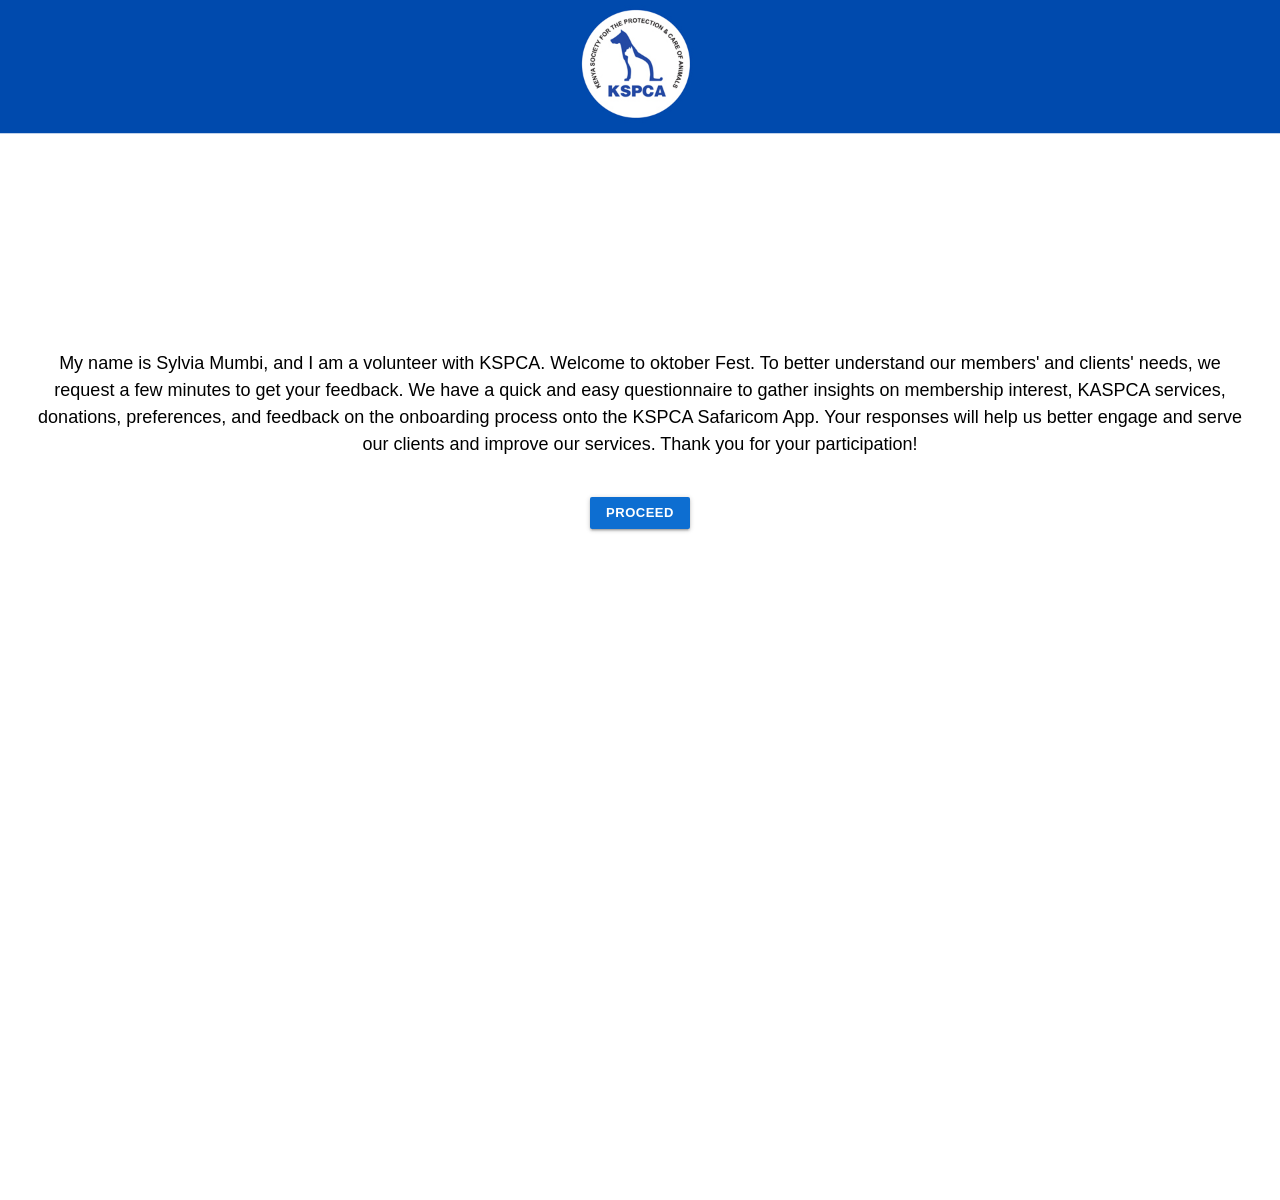
<file: index.html>
<!DOCTYPE html>
<html>
<head>
	<meta charset="utf-8">
	<meta http-equiv="X-UA-Compatible" content="IE=edge">
	<meta name="viewport" content="width=device-width, initial-scale=1.0"/>
  <meta content="yes" name="apple-mobile-web-app-capable">
  <meta content="yes" name="apple-touch-fullscreen">
	<title>KSPCA</title>

  <link
  href="https://fonts.googleapis.com/icon?family=Material+Icons"
  rel="stylesheet"
/>

  <!-- css animation -->
  <link
  rel="stylesheet"
  href="https://cdnjs.cloudflare.com/ajax/libs/animate.css/4.1.1/animate.min.css"
/>

	<link rel="stylesheet" href="css/materialize.css">
	<link rel="stylesheet" href="css/font-awesome.css">
	<link rel="stylesheet" href="css/index.css">
	<link rel="stylesheet" href="css/index_v2.css">


</head>
<body>


  <div class="main_body card_container">


      <div class="row" id="p_to center_it" style="text-align: center; ">

        <div class="col s12 m12 ">
          <div class="card-panel animate__backInDown">
            <p>My name is Sylvia Mumbi, and I am a volunteer with KSPCA.
              Welcome to oktober Fest.
              To better understand our members' and clients' needs, we request a few minutes to get your feedback. We have a quick and easy questionnaire to gather insights on membership interest, KASPCA services, donations, preferences, and feedback on the onboarding process onto the KSPCA Safaricom App. Your responses will help us better engage and serve our clients and improve our services. Thank you for your participation!</p>
            <br>
            <a class="btn btn-small yellow darken-2" href="feedback.html">Proceed</a>
          </div>
        </div>
         </div>
  </div>


<script type="text/javascript" src="js/jquery.js"></script>
<script type="text/javascript" src="js/materialize.js"></script>
<script type="text/javascript" src="js/localforage.min.js"></script>
<script type="text/javascript" src="js/sweet.js"></script>

<script type="text/javascript">


  $(document).ready(function(){
    $('.sidenav').sidenav();
  });

  M.AutoInit();

  document.addEventListener('DOMContentLoaded', function() {
    var elems = document.querySelectorAll('.sidenav');
    var instances = M.Sidenav.init(elems);
  });


</script>
</body>
</html>
</file>
<file: css/index.css>
html{
	width: 100%;
	height: 100%;
}
body{
	width: 100%;
	height: 100%;
}
.main_body{
	width: 100%;
	height: 100%;
}
.topmenu{
	float: left;
	height: 100%;
	text-align: center;
	color: #fff;
}
.half_td{
	width: 50% !important;
	text-align:center;
}
.left_menu
{
	width: 20%;

}
.w80{
	width: 90%;
	min-height: 100px;
	padding: 0;
	line-height: 100px;
}
.centered_menu
{
	width: 60%;
	font-size: 20px;
	font-weight: bold;

}
.right_menu
{
	width: 20%;

}
.tar{
	background-color: #1565C0 !important;
}
.close-it{
	background-color: #1565C0 !important;
}
.pick_color{
	background-color: #3F51B5;
}

.close-it a{
color: #FFD600 !important;
display: unset;
text-align: right !important;
}

.login_form{
	display: inline-block;
	/* width: 90%; */
	/* margin-left: 5%; */
	margin-top: 40%;
	border: 1px solid #1565C0;
	border-radius: 2px;
	padding: 30px;
	/* margin-right: 5%; */
	background-color: #1565C0;
}
.yellow_text{
	color: #FFD600;
}
.white_text{
	color: #fff;
}
h1{font-size: 25px;}
h2{
	font-size: 20px;
}
.parcel_form{
	width: 90%;
}
.center_it{
	text-align: center;
}


/*--------------------------------------------------------------
12.4. Event
--------------------------------------------------------------*/

.maleo-event .event-content {
	padding: 15px;
}
.maleo-event .event-content .event-item_spec {
	margin: 0 0 15px 0;
}
.maleo-event .event-content .event-item_spec .spec-main {
	display: block;
	color: #999;
	font-size: 13px;
}
.maleo-event .event-content .event-item_spec .spec-main i.fa {
	margin: 0 5px 0 0;
	display: inline-block;
}
.maleo-event .post-header {
	margin-bottom: 15px;
}
.maleo-event .post-header .event-date {
	float: left;
	width: 70px;
	text-align: center;
	line-height: 23px;
	padding: 5px;
}
.maleo-event .post-header .event-date span {
	display: block;
}
.maleo-event .post-header .event-date span.month {
}
.maleo-event .post-header .event-date span.date {
	font-size: 30px;
}
.maleo-event .post-header .event-date span.year {
	font-size: 12px;
}
.maleo-event .post-header .event-title {
	float: right;
	width: calc(100% - 70px);
	padding: 15px 15px 0 0;
	line-height: 23px;
	margin: 0;
	font-size: 20px;
}
.maleo-event_list {
	float: left;
	width: 100%;
	background-color: #000;
	margin-bottom: 5px;
}
.maleo-event_list .event-date {
	float: left;
	width: 100px;
	text-align: center;
	line-height: 23px;
	padding: 10px 5px;
	background: #ddd;
}
.maleo-event_list .event-content {
	float: right;
	width: calc(100% - 100px);
	padding: 5px;
	color: #FFD600;
}
.maleo-event_list .event-date span {
	display: block;
}
.maleo-event_list .event-date span.month {
}
.maleo-event_list .event-date span.date {
	font-size: 25px;
	font-weight: bold;
	color: white;
}
.maleo-event_list .event-date span.year {
	font-size: 12px;
	font-weight: bold;
	font-style: italic;
	/* color: black; */
}
.maleo-event_list .event-content .event-name {
	line-height: 20px;
	/*margin: 0 0 5px 0;*/
	font-size: 16px;
}
.maleo-event_list .event-content .event-name a {
	color: #FFD600;
	text-decoration: none;
}
.maleo-event_list .event-content .event-location {
	color: #FFD600;
	font-size: 13px;
}
.office{min-height: 20px;font-size: 12px;width: 80%;border-top-left-radius: 2px;border-bottom-left-radius: 2px;margin-left: 20%;display: flex;align-items: center;padding-left: 10px;margin-top: 2px;}

.current_pm_location{min-height: 25px;font-size: 12px;border-top-left-radius: 2px;border-bottom-left-radius: 2px;width: 90%;margin-left: 10%;margin-top: 2px;display: flex;align-items: center;padding-left: 10px;}
.location{
	min-height: 30px;
	font-size: 16px;
	border-top-left-radius: 2px;
	border-bottom-left-radius: 2px;
	margin-top: 2px;
	display: flex;
	align-items: center;
	padding-left: 10px;
}
.border_selected{
	border: 2px solid red;
}

.hidden{
	display: none;
}
.black_it{
	background-color: #1565C0;
}
.front_logo{
	width: 280px;
	height: auto;

}


.canvas_image{
	border: 2px solid grey;
	background-image: url(photo.jpg);
	background-size: cover;
}

/* checked radio button */
.row-checked{
	width: 99%;
	margin: 0 auto;
	display: flex;
	flex-direction: row;
	justify-content: space-between;

}



.with-gap{
	pointer-events: auto !important;
}


/* coop styling */
:root{
	--primary-color: #242631 ;
	--secondary-color: #0d6ed1;
}

nav{
	background-color: var(--primary-color) !important;
	color: #fff !important;
}

nav a {
    color: #fff !important;
}

.orange.darken-2 {
	background-color: var(--secondary-color) !important;
}

.green.darken-2{
	background-color: var(--secondary-color) !important;
}

.deep-orange.darken-3{
	background-color: var(--primary-color) !important;
}

.yellow.darken-2{
	background-color: var(--secondary-color) !important;
}

.pick_color{
	background-color: var(--secondary-color) !important;
}
</file>
<file: css/index_v2.css>
/* css styling for react toastify */

:root{
    --toastify-icon-color-error: #fff;
  }


body {
  margin: 0;
  padding: 0;
  font-size: 14px;
  width: 100vw;
  height: 100vh;
  height: 100dvh;
  /* font-family: "Nunito Sans", sans-serif; */
  /* font-family: 'Roboto', sans-serif; */
  background-image: url("../public/background/desktopPlain.jpg");
  background-repeat: no-repeat;
  background-origin: content-box;
  background-position: left top;
  background-size: contain;
  overflow-x: hidden;
}

  .profile {
      display: flex;
      flex-direction: column;
      gap: 10px;
      padding-inline: 10px;
      align-content: center;
    }

    .card_container{
       display: flex;
       justify-content: center;
       margin-top: 50px;
    }

    .card-panel{
      box-shadow: none;
        /* background-color: rgb(255, 252, 252); */
        animation: slide_down 2s ease-out forwards;
    }

    .card-panel p{
        font-size: 18px;
    }

    .animate__backInDown{
        animation: slide_up 1s ease-out forwards;

    }

    .details {
      display: flex;
      flex-direction: row;
      justify-content: space-between;
    }

    .profile .user {
      display: flex;
      width: 30%;
    }

    .profile .user :nth-child(2) {
      padding-left: 4px;
      font-weight: 500;
    }

    .users_input {
      width: 58%;
      background-color: rgb(170, 167, 167);
      padding: 4px 6px;
      border-radius: 6px;
      color: rgb(31, 31, 31);
      font-size: 16px;
    }
    .btn.waves-effect.color_change {
      background-color: #6609E0;
    }

    .btn.waves-effect.color_change_two {
      background-color: #faff00;
      color: rgba(0, 0, 0, 1);
      font-weight: 500;
    }

    .file-upload-btn {
      border-radius: 6px;
      border-bottom: none;
      box-shadow: 0 0 4px 2px rgba(183, 182, 182, 0.8);
    }

    /* css styling for circle */
    .preloader-wrapper.small.preloader_element {
      text-align: center;
      margin-inline: auto;
      left: 50%;
      width: 30px;
      height: 30px;
    }

    .preloader-wrapper.small {
      vertical-align: middle;
      /* display: none; */
    }

    .preloader-wrapper{
      display: none;
      margin-left: 4px;
      width:24px;
      height: 24px;
    }

    .icon-submit{
      display: block;
    }

    .spinner-green,
    .spinner-green-only {
      border-color: #ffffff;
    }

    .circle-clipper .circle {
      border-style: dotted;
    }

    /* css styling for page not found */
    .pagenotfound{
      padding:20px;
      display: flex;
      flex-direction: column;
      align-items: center;
      row-gap: 10px;
    }
    .pagenotfound :nth-child(1){
      font-size: 48px;
    }

    .pagenotfound :nth-child(2){
      font-size: 22px;
    }

    .pagenotfound :nth-child(3){
      vertical-align: middle;
      text-align: center;
      padding-block:8px;

    }

    /* error massge login */
    .parentError{
      display: flex;
      flex-direction: column;
      align-items: center;
      color:red;
    }

    .parentError :nth-child(1){
      font-size: 32px;
    }

    .parentError :nth-child(2){
      font-size: 18px;
    }

    /* hide inputs when select  */
    /* hidden input by default */

     .mt-tops{
     margin-block: 20px;
     display: flex;
     flex-direction: column;

    }

    .authonticate_values{
      margin-block: 20px;
    }

    .number_twohide{
      display: none;
    }



    .number_twonot{
      display: block;
    }

    /* form actions */

    .form-actions {
      display: flex;
      justify-content: flex-end;
      align-items: center;
      gap: 2rem;
      margin-block: 2rem;
    }

    /* buttons */

    .editButton{
      font: inherit;
      cursor: pointer;
      padding: 0.5rem 1.5rem;
      border: none;
      background-color: #e30d7c;
      color: #fff;
      border-radius: 4px;
      box-shadow: 0 2px 4px rgba(0, 0, 0, 0.26);
      font-weight: bold;
      text-decoration: none;
    }

    .button {
      font: inherit;
      cursor: pointer;
      padding: 0.5rem 1.5rem;
      border: none;
      background-color: #e30d7c;
      color: #fff;
      border-radius: 4px;
      box-shadow: 0 2px 4px rgba(0, 0, 0, 0.26);
      font-weight: bold;
      text-decoration: none;
    }

    .button:hover {
      background-color: #e30d5b;
      color: #fff;
      box-shadow: 0 2px 8px rgba(0, 0, 0, 0.26);
    }

    .button-text {
      font: inherit;
      cursor: pointer;
      border: none;
      padding: 0.5rem 1.5rem;
      background-color: transparent;
      border: none;
      color: #3f0c26;
      border-radius: 4px;
      font-weight: bold;
      text-decoration: none;
      box-shadow: 0 2px 8px rgba(0, 0, 0, 0.26);
    }

    .button-text:hover {
      color: #7c184c;
    }

    /* loading indicator */
    .lds-ring {
      display: inline-block;
      position: relative;
      width: 80px;
      height: 80px;
      margin: 1rem 0;
    }
    .lds-ring div {
      box-sizing: border-box;
      display: block;
      position: absolute;
      width: 64px;
      height: 64px;
      margin: 8px;
      border: 8px solid #e30d5b;
      border-radius: 50%;
      animation: lds-ring 1.2s cubic-bezier(0.5, 0, 0.5, 1) infinite;
      border-color: #e30d5b transparent transparent transparent;
    }
    .lds-ring div:nth-child(1) {
      animation-delay: -0.45s;
    }
    .lds-ring div:nth-child(2) {
      animation-delay: -0.3s;
    }
    .lds-ring div:nth-child(3) {
      animation-delay: -0.15s;
    }

    /* error page code */
    .error-block {
      background-color: #f0d9e5;
      margin: 1rem 0;
      padding: 1rem;
      border-radius: 4px;
      color: #890b35;
      display: flex;
      gap: 2rem;
      align-items: center;
      text-align: left;
    }

    .error-block-icon {
      font-size: 2rem;
      width: 3rem;
      height: 3rem;
      color: #fff;
      background-color: #890b35;
      border-radius: 50%;
      display: flex;
      justify-content: center;
      align-items: center;
    }

    .error-block h2 {
      color: inherit;
      font-size: 1.25rem;
      margin: 0;
    }

    .error-block p {
      margin: 0;
    }

    /* form  edit styling*/
    #event-form label {
      display: block;
      font-weight: bold;
      font-size: 0.85rem;
      margin-bottom: 0.25rem;
      color: #3c4249;
      text-transform: uppercase;
    }

    #event-form input,
    #event-form textarea {
      font: inherit;
      font-size: 1.1rem;
      padding: 0.25rem;
      border-radius: 4px;
      border: 1px solid #ccc;
      width: 100%;
    }

    /*
    grid-template-columns: auto minmax(0, 1fr) auto;



     child


         display: none;
        position: relative;
        box-sizing: border-box;
        grid-template-columns: minmax(0, 100%);
        width: 32em;
        max-width: 100%;
        padding: 0 0 1.25em;
        border: none;
        border-radius: 5px;
        background: #fff;
        color: #545454;
        font-family: inherit;
        font-size: 1rem;
    }
    */


    /* toastify */
    .Toastify__toast--error{
      background-color: rgb(172, 7, 7);
    }


    .Toastify__toast-theme--light{
      color: #fff;
      font-size: 14px;
    }

    .Toastify__toast-icon {
      fill: #fff;
    }

    .Toastify__progress-bar--error{
      background-color: #fff;
    }

    /* modal  */

    .modal-container{

      position: relative;
      box-sizing: border-box;
      grid-template-columns: minmax(0, 100%);
      width: 32em;
      max-width: 100%;
      padding: 0;
      border: none;
      border-radius: 5px;
      background: #fff;
      color: #545454;
      font-family: inherit;
      font-size: 1rem;

    }


    .modal {
      grid-column: 2;
      grid-row: 2;
      place-self: center center;
      margin: 0;
      padding: 2rem;
      position: fixed;
      width: 30rem;
      max-height: 80vh;
      background: #e2e5eb;
      border: none;
      border-radius: 6px;
      z-index: 100;
      box-shadow: 0 2px 8px rgba(0, 0, 0, 0.26);
      display: flex;
      flex-direction: column;
      justify-content: space-between;
      animation: slide-down-fade-in 300ms ease-out forwards;
    }

    .modal::backdrop {
      height: 100vh;
      width: 100%;
      background: rgba(0, 0, 0, 0.5);
      position: fixed;
      top: 0;
      left: 0;
    }

    .error-btn_page{
       background-color: rgb(150, 30, 30);
       padding: 20px 30px;
       margin: 0;
       color: #fff;
       font-size: 24px;
       font-weight: 400;
       border-radius: 8px;
    }

    button.swal2-confirm{
        margin-top: 50px !important;
    }

    .main_body{
      margin-top: 150px;
    }

 @keyframes slide_up {
    0% {
        transform: translateY(-40px);
        opacity: 0;
    }

    65%{
        transform: translateY(20px);
        opacity: 1;
    }

    100% {
      transform: translateY(0px);
      opacity: 1;
    }



 }

 @keyframes slide_down {
    0% {
        transform: translateY(40px);
        opacity: 0;
    }

    100% {
      transform: translateY(0px);
      opacity: 1;
    }

 }


  @keyframes lds-ring {
      0% {
        transform: rotate(0deg);
      }
      100% {
        transform: rotate(360deg);
      }
    }

    @keyframes slide-down-fade-in {
      from {
        opacity: 0;
        transform: translateY(-3rem);
      }
      to {
        opacity: 1;
        transform: translateY(0);
      }
    }

    /* background image responsiveness */
@media (min-width: 1080px){
  .main_body{
    margin-top: 300px;
  }
  body {
    background-image: url("../public/background/desktopPlain.jpg");

  }

}

@media (max-width: 1080px) {

  body {
    background-image: url("../public/background/768_main.jpg");
  }
}

@media (max-width: 768px){
  .main_body{
    margin-top: 210px;
  }
  body {
    background-image: url("../public/background/768_main.jpg")
  }
}

@media (max-width: 598px) {
  .main_body{
    margin-top: 140px;
  }
}

@media (max-width: 360px) {

  body {
    background-image: url("../public/background/360_main.jpg");
  }
}

@media (max-width: 320px) {
  body {
    background-image: url("../public/background/320_main.jpg");
  }
}

@media (min-height: 1080px) {
  .main_body{
    margin-top: 300px;
  }

  .card_container{
    align-items: center;
  }

  .card_container p {
    font-size: 24px;
  }

  .btn-small {
    height: 54px;
    line-height: 54px;
    font-size: 15px;
    padding: 0 28px;
  }

}
</file>
